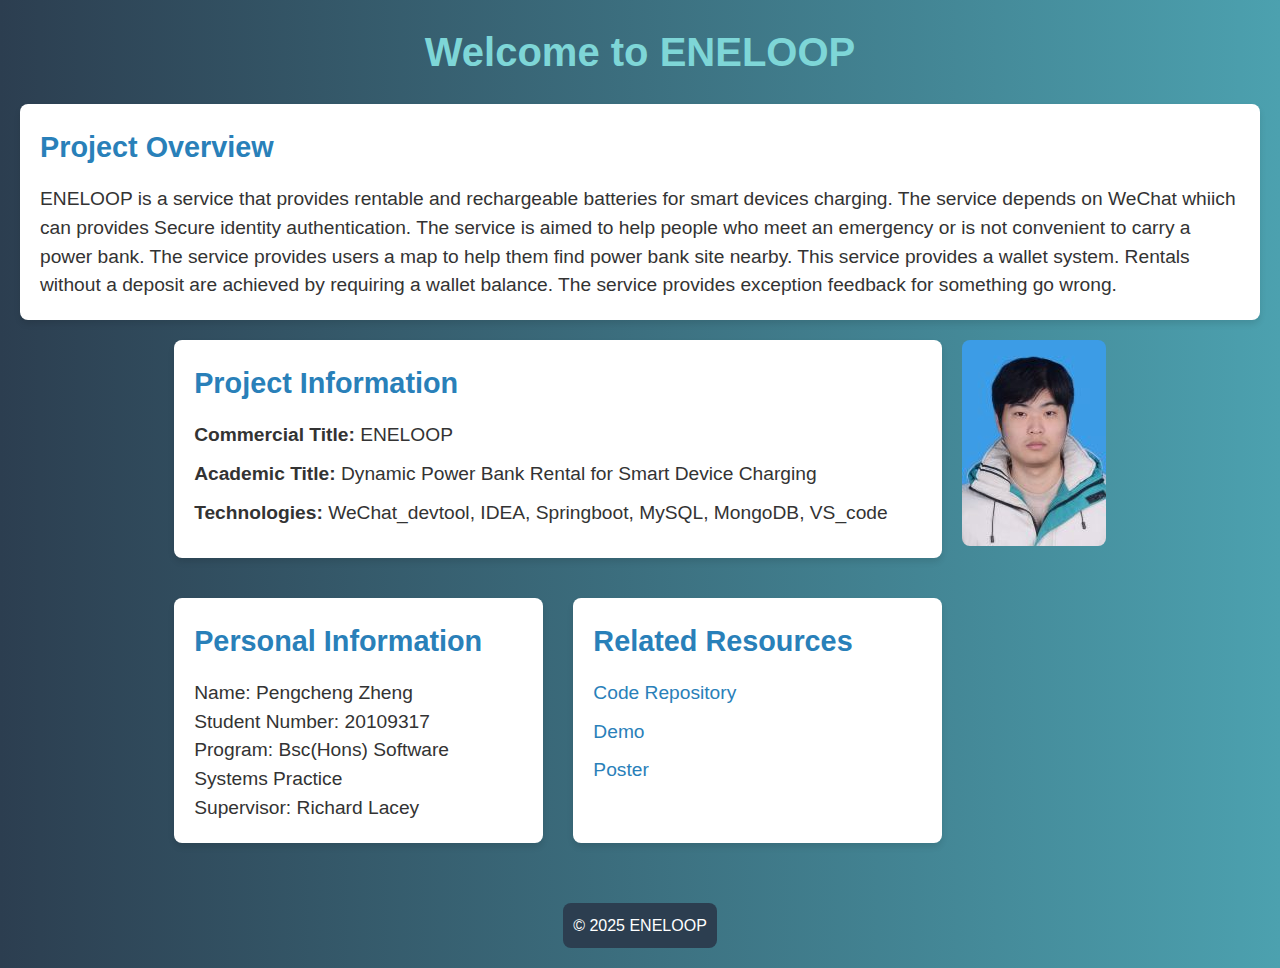
<file: index.html>
<!DOCTYPE html>
<html lang="zh">

<head>
    <meta charset="UTF-8">
    <meta name="viewport" content="width=device-width, initial-scale=1.0">
    <title>ENELOOP</title>
    <link rel="stylesheet" href="styles.css">
</head>

<body>
    <header>
        <h1>Welcome to ENELOOP</h1>
    </header>

    <section class="project-overview">
        <h2>Project Overview</h2>
        <p>ENELOOP is a service that provides rentable and rechargeable batteries for smart devices charging.
            The service depends on WeChat whiich can provides Secure identity authentication. The service is aimed to
            help people who meet an emergency or is not convenient to carry a power bank. The service provides users a
            map to help them find power bank site nearby. This service provides a wallet system. Rentals without a
            deposit are achieved by requiring a wallet balance. The service provides exception feedback for something go
            wrong.</p>
        </section>


    <div class="content-wrapper">
        <!-- 左侧内容 -->
        <div class="project-info-container">
            <section class="project-info">
                <h2>Project Information</h2>
                <ul>
                    <li><strong>Commercial Title:</strong> ENELOOP</li>
                    <li><strong>Academic Title: </strong>Dynamic Power Bank Rental for Smart Device Charging</li>
                    <li><strong>Technologies: </strong>WeChat_devtool, IDEA, Springboot, MySQL, MongoDB, VS_code</li>
                </ul>
            </section>

            <div class="info-container">
                <section class="personal-info">
                    <h2>Personal Information</h2>
                    <p>Name: Pengcheng Zheng</p>
                    <p>Student Number: 20109317</p>
                    <p>Program: Bsc(Hons) Software Systems Practice</p>
                    <p>Supervisor: Richard Lacey</p>
                </section>

                <section class="resources">
                    <h2>Related Resources</h2>
                    <ul>
                        <li><a href="https://github.com/Jonson-gel/start.git">Code Repository</a></li>
                        <li><a href="link_to_demo_video">Demo</a></li>
                        <li><a href="https://start-navy.vercel.app/">Poster</a></li>
                    </ul>
                </section>
            </div>
        </div>

        <!-- 右侧图片 -->
        <div class="img-container">
            <img src="img.jpg" alt="person">
        </div>
    </div>

    <footer>
        <p>© 2025 ENELOOP</p>
    </footer>
</body>

</html>
</file>
<file: styles.css>
/* Global Styles */
* {
    margin: 0;
    padding: 0;
    box-sizing: border-box;
}

body {
    font-family: Arial, sans-serif;
    line-height: 1.6;
    background: linear-gradient(to right, #2c3e50, #4ca1af);
    color: #333;
    display: flex;
    flex-direction: column;
    align-items: center;
    justify-content: center;
    min-height: 100vh;
    padding: 20px;
}

/* 容器 */
.container {
    width: 80%;
    max-width: 1100px;
    background: rgba(255, 255, 255, 0.9);
    padding: 30px;
    border-radius: 12px;
    box-shadow: 0 4px 10px rgba(0, 0, 0, 0.2);
}

/* Header */
header {
    text-align: center;
    margin-bottom: 20px;
}

header h1 {
    font-size: 2.5rem;
    color: #7ed6d7;
}

/* Sections */
section {
    background: #fff;
    padding: 20px;
    margin-bottom: 20px;
    border-radius: 8px;
    box-shadow: 0 4px 6px rgba(0, 0, 0, 0.1);
}

section h2 {
    font-size: 1.8rem;
    margin-bottom: 15px;
    color: #2980b9;
}

section p, section ul {
    font-size: 1.2rem;
    line-height: 1.5;
}

ul {
    list-style-type: none;
}

ul li {
    margin-bottom: 10px;
}

a {
    color: #2980b9;
    text-decoration: none;
}

a:hover {
    text-decoration: underline;
}

/* 让 Personal Information 和 Related Resources 并列 */
.info-container {
    display: flex;
    justify-content: space-between;
    gap: 20px;
    margin-bottom: 20px;
}

.personal-info, .resources {
    width: 48%;
}

/* 让 Project Information 和 info-container 进行上下排列 */
.project-info-container {
    display: flex;
    flex-direction: column;
    gap: 20px;
    flex: 1; /* 让它能适应高度 */
}

/* 让 project-info-container 和 图片并列 */
.content-wrapper {
    display: flex;
    justify-content: space-between;
    align-items: flex-start;
}

/* 图片 */
.img-container {
    flex-shrink: 0;
    margin-left: 20px;
}

img {
    width: 100%;
    max-width: 600px;
    border-radius: 8px;
}

/* Footer */
footer {
    text-align: center;
    padding: 10px;
    background-color: #2c3e50;
    color: #fff;
    border-radius: 8px;
    margin-top: 20px;
}
</file>
